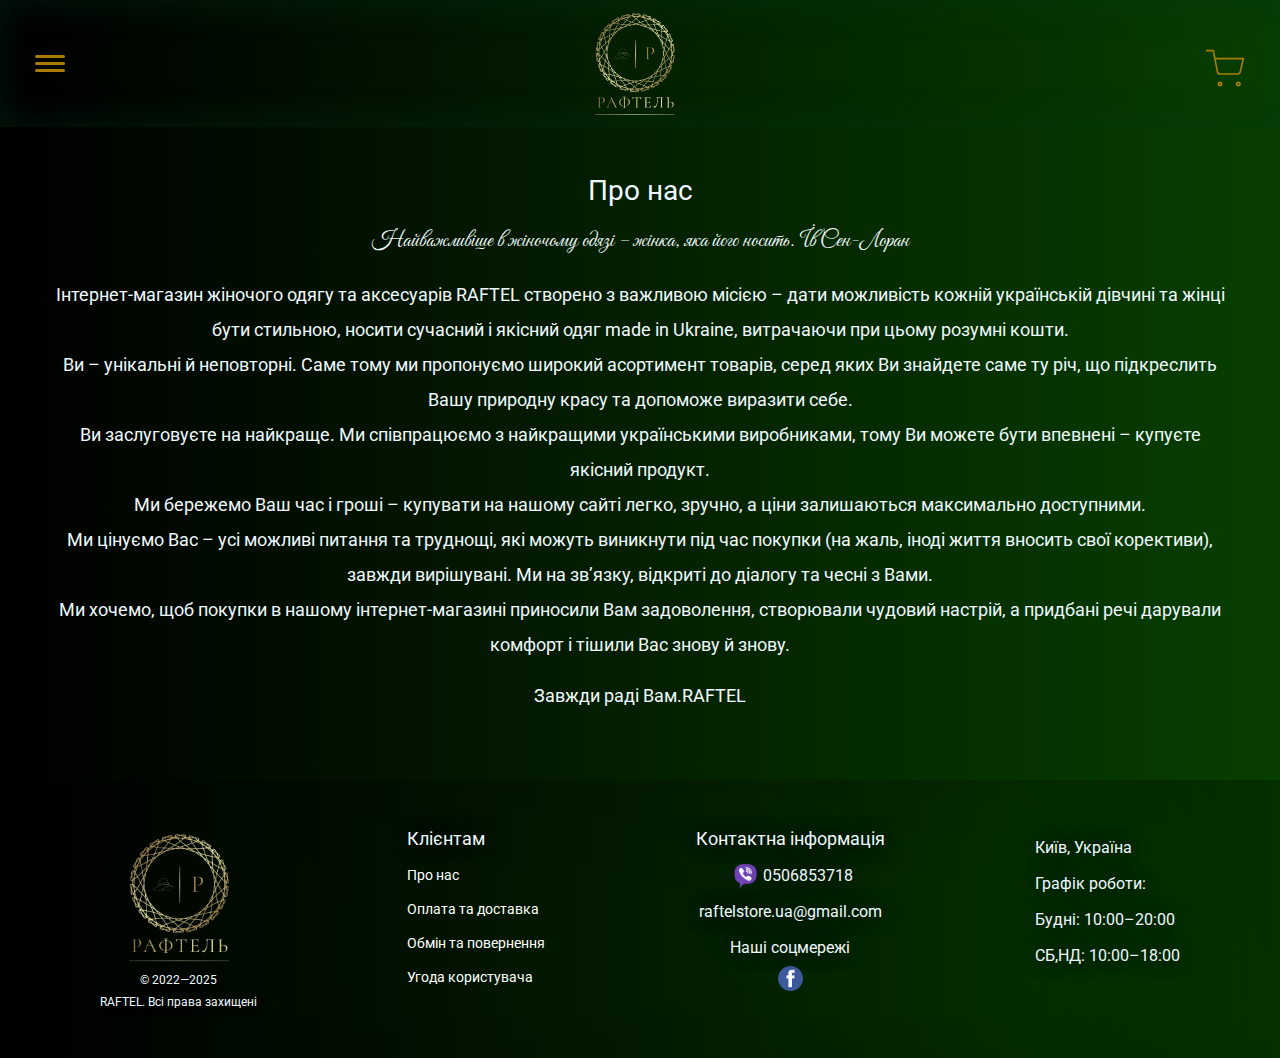
<file: About_us.html>
<!DOCTYPE html>
<html lang="en">

<head>
    <meta charset="UTF-8">
    <meta name="viewport" content="width=device-width, initial-scale=1.0">
    <link rel="stylesheet" href="./styles/header.css">
    <link rel="stylesheet" href="./styles/raftel_info.css">
    <link rel="stylesheet" href="./styles/nulstyle.css">
    <link rel="stylesheet" href="./styles/footer.css">
    <link rel="icon" href="./image/favikon.png" type="image/x-icon">
    <link rel="preconnect" href="https://fonts.googleapis.com">
    <link rel="preconnect" href="https://fonts.gstatic.com" crossorigin>
    <link
        href="https://fonts.googleapis.com/css2?family=Amatic+SC:wght@400;700&family=Bad+Script&family=Ballet:opsz@16..72&family=Great+Vibes&family=Pangolin&family=Pattaya&family=Tinos:ital,wght@0,400;0,700;1,400;1,700&display=swap"
        rel="stylesheet">
    <title>RAFTEL</title>
</head>

<body>
    <section class="box">
        <header>
            <div id="header_burgerMenu">
                <span class="header_burgerMenu_line"></span>
            </div>
            <a href="./index.html">
                <img class="logo" src="image/logo.png" alt="logo">
            </a>
            <div class="basket">
                <a href="./checkout.html">
                    <svg width="40" height="40" viewBox="0 0 24 24" fill="none" xmlns="http://www.w3.org/2000/svg"
                        stroke="#a97b07" stroke-width="1" stroke-linecap="round" stroke-linejoin="round">
                        <circle cx="9" cy="21" r="1" />
                        <circle cx="20" cy="21" r="1" />
                        <path d="M1 1h4l2.4 12.6a2 2 0 0 0 2 1.4h9.8a2 2 0 0 0 2-1.6l1.8-7.6H6" />
                    </svg>
                </a>
            </div>
            <section id="window_menu">
                <div id="window_menu_box">
                    <div class="window_menu_box_list">
                        <div id="window_menu_closed"></div>
                        <div id="category-menu">
                            <div id="category-loader" style="display: none; text-align: center; padding: 20px;">
                                <div class="spinner"></div>
                            </div>
                             
                            <div id="category-subMenu"></div>
                            <a href="./About_us.html">
                                <p class="window_menu_box_list_link">Про нас</p>
                            </a>
                            <a href="./pay_delivery.html">
                                <p class="window_menu_box_list_link">Оплата та доставка</p>
                            </a>
                            <a href="./return.html">
                                <p class="window_menu_box_list_link">Обмін та повернення</p>
                            </a>
                            <a href="./User_Agreement.html">
                                <p class="window_menu_box_list_link">Угода користовача</p>
                            </a>
                        </div>
                    </div>
                </div>
            </section>
        </header>
        <main class="main">
            <h1 class="main_title">Про нас</h1>
            <h2 class="main_title_nezovsim">Найважливіше в жіночому одязі – жінка, яка його носить. Ів Сен-Лоран</h2>
            <div class="blok_text">
                <p class="main_text">Інтернет-магазин жіночого одягу та аксесуарів RAFTEL створено з важливою місією –
                    дати можливість кожній українській дівчині та жінці бути стильною, носити сучасний і якісний одяг
                    made in Ukraine, витрачаючи при цьому розумні кошти.
                    <br>
                    Ви – унікальні й неповторні. Саме тому ми пропонуємо широкий асортимент товарів, серед яких Ви
                    знайдете саме ту річ, що підкреслить Вашу природну красу та допоможе виразити себе.
                    <br>
                    Ви заслуговуєте на найкраще. Ми співпрацюємо з найкращими українськими виробниками, тому Ви можете
                    бути впевнені – купуєте якісний продукт.
                    <br>
                    Ми бережемо Ваш час і гроші – купувати на нашому сайті легко, зручно, а ціни залишаються максимально
                    доступними.
                    <br>
                    Ми цінуємо Вас – усі можливі питання та труднощі, які можуть виникнути під час покупки (на жаль,
                    іноді життя вносить свої корективи), завжди вирішувані. Ми на зв’язку, відкриті до діалогу та чесні
                    з Вами.
                    <br>
                    Ми хочемо, щоб покупки в нашому інтернет-магазині приносили Вам задоволення, створювали чудовий
                    настрій, а придбані речі дарували комфорт і тішили Вас знову й знову.
                </p>
            </div>
            <h2 class="text_konez">Завжди раді Вам.RAFTEL</h2>
        </main>
        <footer>
            <div class="footer_logo">
                <img src="image/logo.png" alt="logo">
                <p class="footer_logo_text">© 2022—2025</p>
                <p class="footer_logo_text">RAFTEL. Всі права захищені</p>
            </div>
            <div class="footer_about">
                <h1>Клієнтам</h1>
                <a href="./About_us.html">Про нас</a>
                <a href="./pay_delivery.html">Оплата та доставка</a>
                <a href="./return.html">Обмін та повернення</a>
                <a href="./User_Agreement.html">Угода користувача</a>
            </div>
            <div class="footer_contacts">
                <h1>Контактна інформація</h1>
                <nav class="footer_contacts_viber">
                    <img src="image/viber.png" alt="">
                    <a href="viber://chat?number=+380506853718">
                        <p>0506853718</p>
                    </a>
                </nav>
                <a href="">
                    <p class="footer_contacts_gmail">raftelstore.ua@gmail.com</p>
                </a>
                <p>Наші соцмережі</p>
                <a href="">
                    <img class="footer_contacts_facebook" src="image/facebook.png" alt="">
                </a>
            </div>
            <div class="footer_maps">
                <p>Київ, Україна</p>
                <p>Графік роботи:</p>
                <p>Будні: 10:00–20:00</p>
                <p>СБ,НД: 10:00–18:00</p>
            </div>
        </footer>
    </section>
</body>
<script type="text/javascript" src="//code.jquery.com/jquery-1.11.0.min.js"></script>
<script src="./js/window menu.js"></script>
<script src="./js/getCategories.js"></script>

</html>
</file>
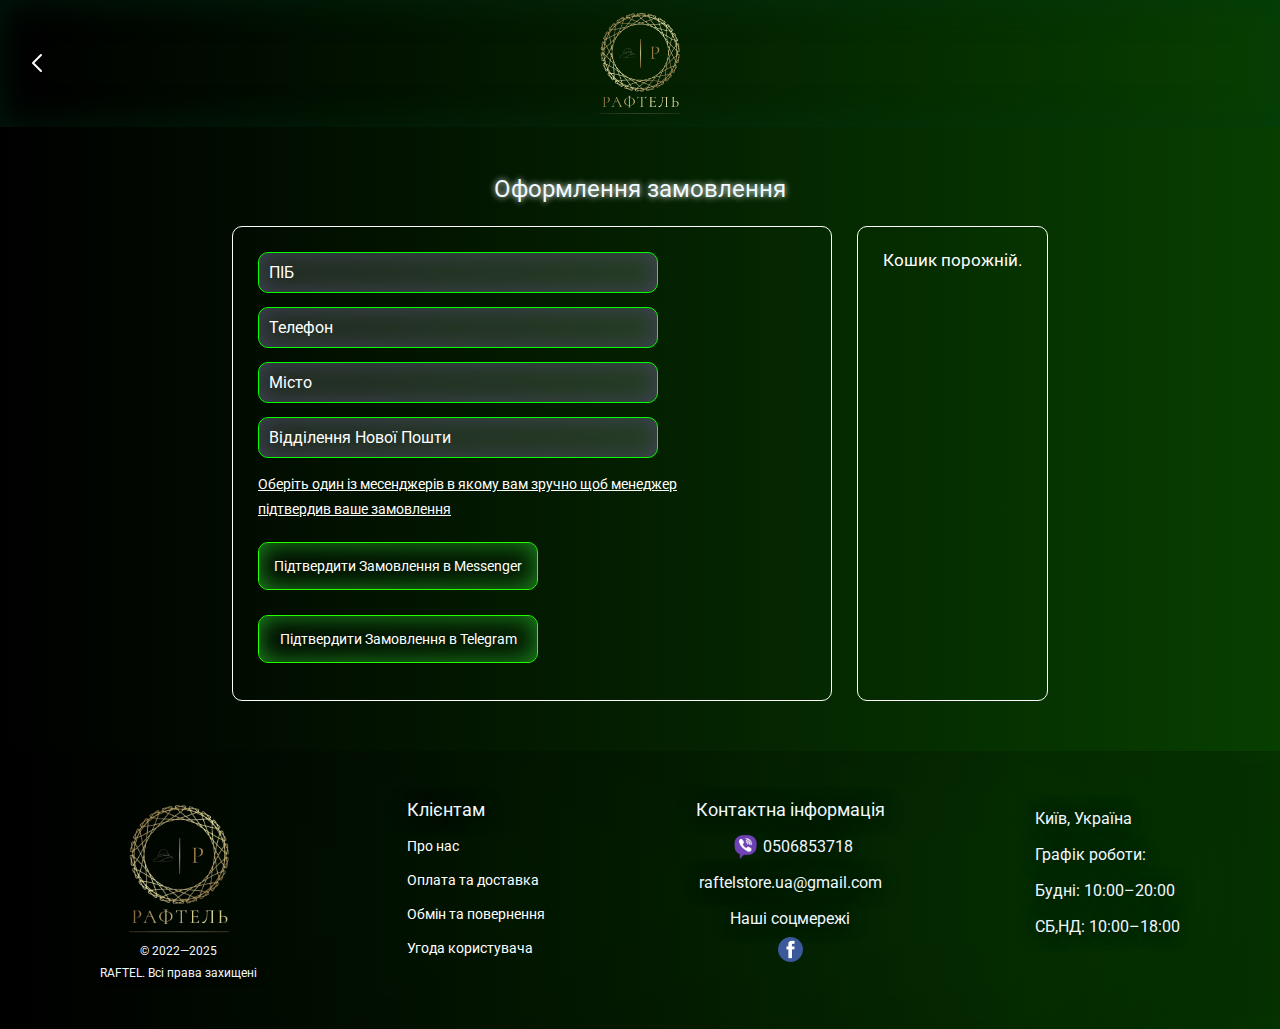
<file: checkout.html>
<!DOCTYPE html>
<html lang="en">
<head>
    <meta charset="UTF-8">
    <meta name="viewport" content="width=device-width, initial-scale=1.0">
    <link rel="stylesheet" href="./styles/nulstyle.css">
    <link rel="stylesheet" href="./styles/checkout.css">
    <link rel="stylesheet" href="./styles/footer.css">
    <link rel="icon" href="./image/favikon.png" type="image/x-icon">
    <title>RAFTEL</title>
</head>
<body>
    <section class="box">
        <header style="height: 127px;">
            <nav>
                <a href="./index.html">
                    <svg width="24" height="24" viewBox="0 0 24 24" fill="none"
                        xmlns="http://www.w3.org/2000/svg">
                        <path d="M16 4L8 12L16 20"
                        stroke="white"
                        stroke-width="2"
                        stroke-linecap="round"
                        stroke-linejoin="round"/>
                    </svg>
                </a>           
            </nav>
            
            <a href="./index.html">
                <p class="header_p"></p>
            </a>
            <div style="position: absolute; left: 50%; transform: translate(-50%, -50%); top: 63px;" class="logo">
                <a href="./index.html">
                    <img src="./image/logo.png" alt="">
                </a>
            </div>
        </header>
        <main class="main">
            <h1 class="main_title">Оформлення замовлення</h1>
            <section class="main_flex">
                <div class="main_flex_info">
                    <form>
                        <input type="text" id="fullname" name="fullname" placeholder="ПІБ" required><br><br>
                        <input type="number" id="phone" name="phone" placeholder="Телефон" pattern="^\+?[0-9\s\-]{7,15}$" required><br><br>
                        <input type="text" id="city" name="city" placeholder="Місто" required><br><br>
                        <input type="text" id="nova_pochta" name="nova_pochta" placeholder="Відділення Нової Пошти" required><br><br>
                    </form>
                    <p class="main_flex_info_text">Оберіть один із месенджерів в якому вам зручно щоб менеджер <br>підтвердив ваше замовлення</p>
                    
                    <button class="main_flex_info_button" id="send-to-messenger">Підтвердити Замовлення в Messenger</button>
                    <br>
                    <button class="main_flex_info_button" id="send-to-telegram">Підтвердити Замовлення в Telegram</button>
                </div>
                <div class="main_flex_delivery">
                    <div id="cart-items"></div>
                </div>
            </section>
        </main>
        <footer>
            <div class="footer_logo">
                <img src="image/logo.png" alt="logo">
                <p class="footer_logo_text">© 2022—2025</p>
                <p class="footer_logo_text">RAFTEL. Всі права захищені</p>
            </div>
            <div class="footer_about">
                <h1>Клієнтам</h1>
                <a href="./About_us.html">Про нас</a>
                <a href="./pay_delivery.html">Оплата та доставка</a>
                <a href="./return.html">Обмін та повернення</a>
                <a href="./User_Agreement.html">Угода користувача</a>
            </div>
            <div class="footer_contacts">
                <h1>Контактна інформація</h1>
                <nav class="footer_contacts_viber">
                    <img src="image/viber.png" alt="">
                    <a href="viber://chat?number=+380506853718"><p>0506853718</p></a>
                </nav>
                <a href=""><p class="footer_contacts_gmail">raftelstore.ua@gmail.com</p></a>
                <p>Наші соцмережі</p>
                <a href="">
                    <img class="footer_contacts_facebook" src="image/facebook.png" alt="">
                </a>
            </div>
            <div class="footer_maps">
                <p>Київ, Україна</p>
                <p>Графік роботи:</p>
                <p>Будні: 10:00–20:00</p>
                <p>СБ,НД: 10:00–18:00</p>
            </div>
        </footer>
    </section>
</body>
<script type="text/javascript" src="//code.jquery.com/jquery-1.11.0.min.js"></script>
<script src="./js/list_checkout.js"></script>
<script src="./js/basket.js"></script>
<script src="./js/checkout_telegram.js"></script>
<script src="./js/checkout_messenger.js"></script>
<script src="./js/getCategories.js"></script>
</html>
</file>
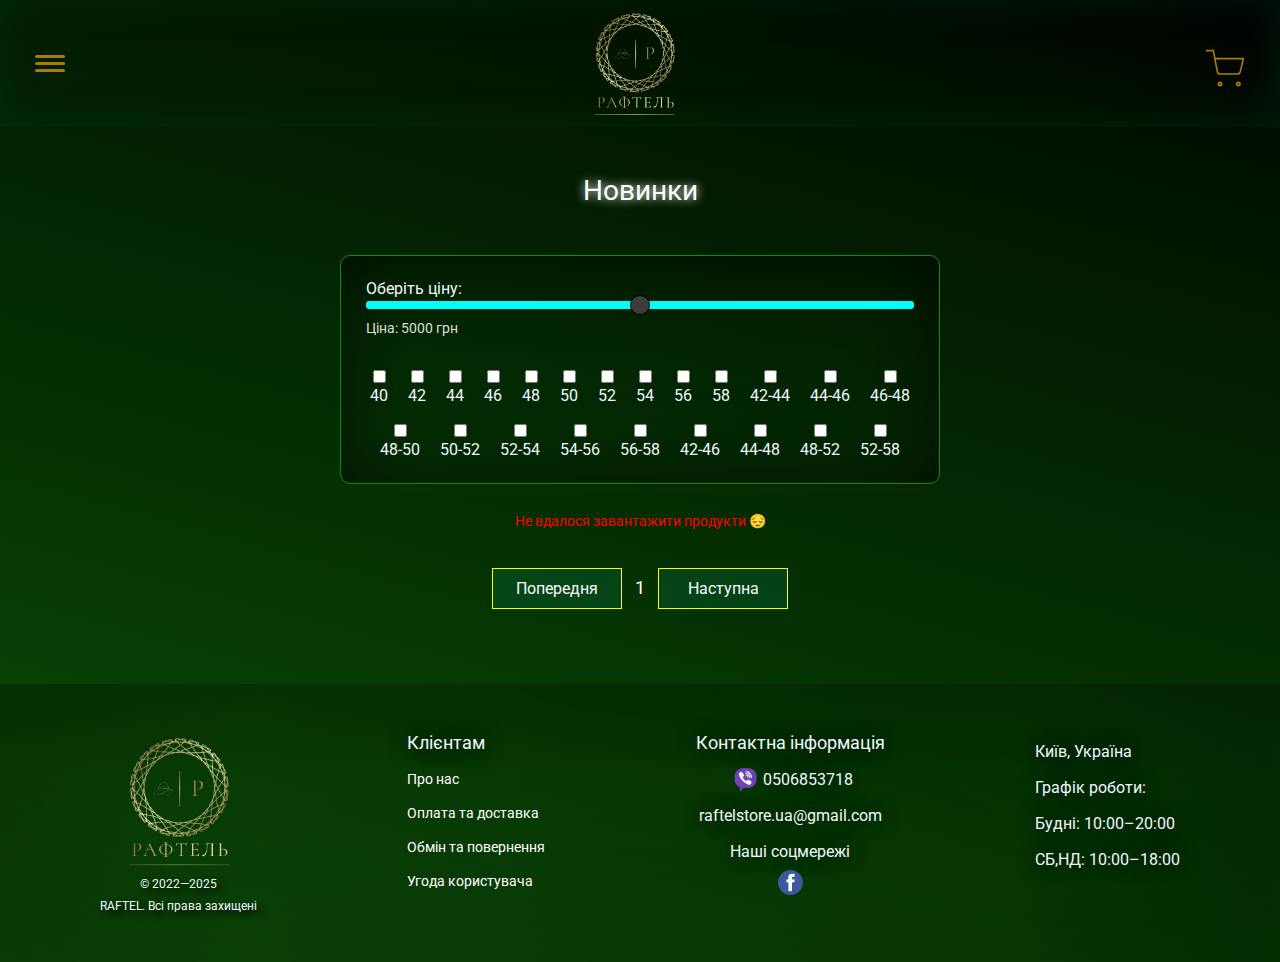
<file: list.html>
<!DOCTYPE html>
<html lang="en">

<head>
    <meta charset="UTF-8">
    <meta name="viewport" content="width=device-width, initial-scale=1.0">
    <link rel="stylesheet" href="./styles/nulstyle.css">
    <link rel="stylesheet" href="./styles/header.css">
    <link rel="stylesheet" href="./styles/list.css">
    <link rel="stylesheet" href="./styles/footer.css">
    <link rel="icon" href="./image/favikon.png" type="image/x-icon">
    <title>RAFTEL</title>
</head>

<body>
    <section class="box">
        <header>
            <div id="header_burgerMenu">
                <span class="header_burgerMenu_line"></span>
            </div>
            <a href="./index.html">
                <img class="logo" src="image/logo.png" alt="logo">
            </a>
            <div class="basket">
                <a href="./checkout.html">
                    <svg width="40" height="40" viewBox="0 0 24 24" fill="none" xmlns="http://www.w3.org/2000/svg"
                        stroke="#a97b07" stroke-width="1" stroke-linecap="round" stroke-linejoin="round">
                        <circle cx="9" cy="21" r="1" />
                        <circle cx="20" cy="21" r="1" />
                        <path d="M1 1h4l2.4 12.6a2 2 0 0 0 2 1.4h9.8a2 2 0 0 0 2-1.6l1.8-7.6H6" />
                    </svg>
                </a>
            </div>
            <section id="window_menu">
                <div id="window_menu_box">
                    <div class="window_menu_box_list">
                        <div id="window_menu_closed"></div>
                        <div id="category-menu">
                            <div id="category-loader" style="display: none; text-align: center; padding: 20px;">
                                <div class="spinner"></div>
                            </div>
                             
                            <div id="category-subMenu"></div>
                            <a href="./About_us.html">
                                <p class="window_menu_box_list_link">Про нас</p>
                            </a>
                            <a href="./pay_delivery.html">
                                <p class="window_menu_box_list_link">Оплата та доставка</p>
                            </a>
                            <a href="./return.html">
                                <p class="window_menu_box_list_link">Обмін та повернення</p>
                            </a>
                            <a href="./User_Agreement.html">
                                <p class="window_menu_box_list_link">Угода користовача</p>
                            </a>
                        </div>
                    </div>
                </div>
            </section>
        </header>
        <main>
            <h1 class="main_title">Новинки</h1>
            <div class="filter">
                <div class="filter_size_price">
                    
                    <div class="slider-container">
                        <label for="priceRange">Оберіть ціну:</label>
                        <input type="range" id="priceRange" min="0" max="10000" step="100" value="5000">
                        <div class="price">Ціна: <span id="priceValue">5000</span> грн</div>
                    </div>
                    <div class="filter_size_price_choos" style="padding-top: 15px; display: flex; justify-content: center; gap:20px; margin: 0 auto; flex-wrap: wrap;">
                      <style>
                        .checkbox-body{
                          display: flex;
                          flex-direction: column;
                          justify-content: center;
                          align-items: center;
                          gap: 5px;
                        }
                      </style>
                      <label class="checkbox-body">
                          <input type="checkbox" name="size" value="40"> 40
                      </label>
                      <label class="checkbox-body">
                          <input type="checkbox" name="size" value="42"> 42
                      </label>
                      <label class="checkbox-body">
                          <input type="checkbox" name="size" value="44"> 44
                      </label>
                      <label class="checkbox-body">
                          <input type="checkbox" name="size" value="46"> 46
                      </label>
                      <label class="checkbox-body">
                          <input type="checkbox" name="size" value="48"> 48
                      </label>
                      <label class="checkbox-body">
                          <input type="checkbox" name="size" value="50"> 50
                      </label>
                      <label class="checkbox-body">
                          <input type="checkbox" name="size" value="52"> 52
                      </label>
                      <label class="checkbox-body">
                          <input type="checkbox" name="size" value="52"> 54
                      </label>
                      <label class="checkbox-body">
                          <input type="checkbox" name="size" value="52"> 56
                      </label>
                      <label class="checkbox-body">
                          <input type="checkbox" name="size" value="52"> 58
                      </label>
                      <label class="checkbox-body">
                          <input type="checkbox" name="size" value="42-44"> 42-44
                      </label>
                      <label class="checkbox-body">
                          <input type="checkbox" name="size" value="44-46"> 44-46
                      </label>
                      <label class="checkbox-body">
                          <input type="checkbox" name="size" value="46-48"> 46-48
                      </label>
                      <label class="checkbox-body">
                          <input type="checkbox" name="size" value="48-50"> 48-50
                      </label>
                      <label class="checkbox-body">
                          <input type="checkbox" name="size" value="50-52"> 50-52
                      </label>
                      <label class="checkbox-body">
                          <input type="checkbox" name="size" value="52-54"> 52-54
                      </label>
                      <label class="checkbox-body">
                          <input type="checkbox" name="size" value="54-56"> 54-56
                      </label>
                      <label class="checkbox-body">
                          <input type="checkbox" name="size" value="56-58"> 56-58
                      </label>
                      <label class="checkbox-body">
                          <input type="checkbox" name="size" value="42-46"> 42-46
                      </label>
                      <label class="checkbox-body">
                          <input type="checkbox" name="size" value="44-48"> 44-48
                      </label>
                      <label class="checkbox-body">
                          <input type="checkbox" name="size" value="48-52"> 48-52
                      </label>
                      <label class="checkbox-body">
                          <input type="checkbox" name="size" value="52-58"> 52-58
                      </label>
                  </div>
                </div>

                <div id="category-loader2" style="text-align: center; padding: 20px;">
                    <div class="spinner"></div>
                  </div>
                  
                <section class="list" id="product-list">

                </section>
                <div class="pagination">
                    <button id="prevBtn">Попередня</button>
                    <span id="pageNumber">1</span>
                    <button id="nextBtn">Наступна</button>
                </div>
            </div>
        </main>
        <footer>
            <div class="footer_logo">
                <img src="image/logo.png" alt="logo">
                <p class="footer_logo_text">© 2022—2025</p>
                <p class="footer_logo_text">RAFTEL. Всі права захищені</p>
            </div>
            <div class="footer_about">
                <h1>Клієнтам</h1>
                <a href="./About_us.html">Про нас</a>
                <a href="./pay_delivery.html">Оплата та доставка</a>
                <a href="./return.html">Обмін та повернення</a>
                <a href="./User_Agreement.html">Угода користувача</a>
            </div>
            <div class="footer_contacts">
                <h1>Контактна інформація</h1>
                <nav class="footer_contacts_viber">
                    <img src="image/viber.png" alt="">
                    <a href="viber://chat?number=+380506853718">
                        <p>0506853718</p>
                    </a>
                </nav>
                <a href="">
                    <p class="footer_contacts_gmail">raftelstore.ua@gmail.com</p>
                </a>
                <p>Наші соцмережі</p>
                <a href="">
                    <img class="footer_contacts_facebook" src="image/facebook.png" alt="">
                </a>
            </div>
            <div class="footer_maps">
                <p>Київ, Україна</p>
                <p>Графік роботи:</p>
                <p>Будні: 10:00–20:00</p>
                <p>СБ,НД: 10:00–18:00</p>
            </div>
        </footer>
    </section>
</body>
<script type="text/javascript" src="//code.jquery.com/jquery-1.11.0.min.js"></script>
<script src="./js/choos_prise.js"></script>
<script src="./js/window menu.js"></script>
<script src="./js/getCategories.js"></script>
<script>
    let allProducts = [];
    let currentPage = 1;
    const itemsPerPage = 6;
  
    async function getProducts() {
      const loader = document.getElementById('category-loader2');
      const container = document.getElementById('product-list');
  
      loader.style.display = 'block';
      container.innerHTML = '';
  
      try {
        const res = await fetch('https://crm-raftel.vercel.app/api/products');
        const data = await res.json();
        const products = Array.isArray(data) ? data : data.products;
  
        const urlParams = new URLSearchParams(window.location.search);
        const categoryFromURL = urlParams.get('category');
  
        allProducts = products.filter(product => product.category === categoryFromURL);
  
        renderProducts();
      } catch (err) {
        console.error('Помилка при завантаженні продуктів:', err);
        container.innerHTML = '<p style="text-align:center; color:red; padding-top: 30px">Не вдалося завантажити продукти 😔</p>';
      } finally {
        loader.style.display = 'none';
      }
    }
  
    function renderProducts() {
      const container = document.getElementById('product-list');
      const selectedSizes = Array.from(document.querySelectorAll('input[name="size"]:checked')).map(cb => cb.value);
      const maxPrice = parseInt(document.getElementById('priceRange').value, 10);
      
      const filtered = allProducts.filter(product => {
        const matchesSize = selectedSizes.length === 0 || (product.size && selectedSizes.some(size => product.size.includes(size)));
        const matchesPrice = !isNaN(product.price) && product.price <= maxPrice;
        return matchesSize && matchesPrice;
      });
  
      const totalPages = Math.ceil(filtered.length / itemsPerPage);
      currentPage = Math.min(currentPage, totalPages || 1); // не виходити за межі
  
      const startIndex = (currentPage - 1) * itemsPerPage;
      const paginated = filtered.slice(startIndex, startIndex + itemsPerPage);
  
      container.innerHTML = paginated.length
        ? paginated.map(product => `
          <div class="list_box">
            <a href='product.html?productId=${product._id}'>
              <img src="${product.images?.[0] || ''}" alt="">
              <nav class="list_box_artikul">Артикул:${product.article || '---'}</nav>
              <p class="list_box_name">${product.name || 'Без назви'}</p>
              <h2 class="list_box_price">${product.price} грн</h2>
              <button class="list_box_button">Купити</button>
            </a>
          </div>
        `).join('')
        : '<p style="text-align:center;">Немає товарів за такими критеріями 😢</p>';
  
      // Оновити пагінацію
      document.getElementById('pageNumber').textContent = currentPage;
      document.getElementById('prevBtn').disabled = currentPage === 1;
      document.getElementById('nextBtn').disabled = currentPage === totalPages || totalPages === 0;
    }
  
    // Події
    document.addEventListener('DOMContentLoaded', () => {
      getProducts();
  
      document.querySelectorAll('input[name="size"]').forEach(cb => {
        cb.addEventListener('change', () => {
          currentPage = 1;
          renderProducts();
        });
      });
  
      const priceRange = document.getElementById('priceRange');
      const priceValue = document.getElementById('priceValue');
  
      priceRange.addEventListener('input', () => {
        priceValue.textContent = priceRange.value;
        currentPage = 1;
        renderProducts();
      });
  
      document.getElementById('prevBtn').addEventListener('click', () => {
        if (currentPage > 1) {
          currentPage--;
          renderProducts();
        }
      });
  
      document.getElementById('nextBtn').addEventListener('click', () => {
        currentPage++;
        renderProducts();
      });
    });
  </script>
   
</html>
</file>
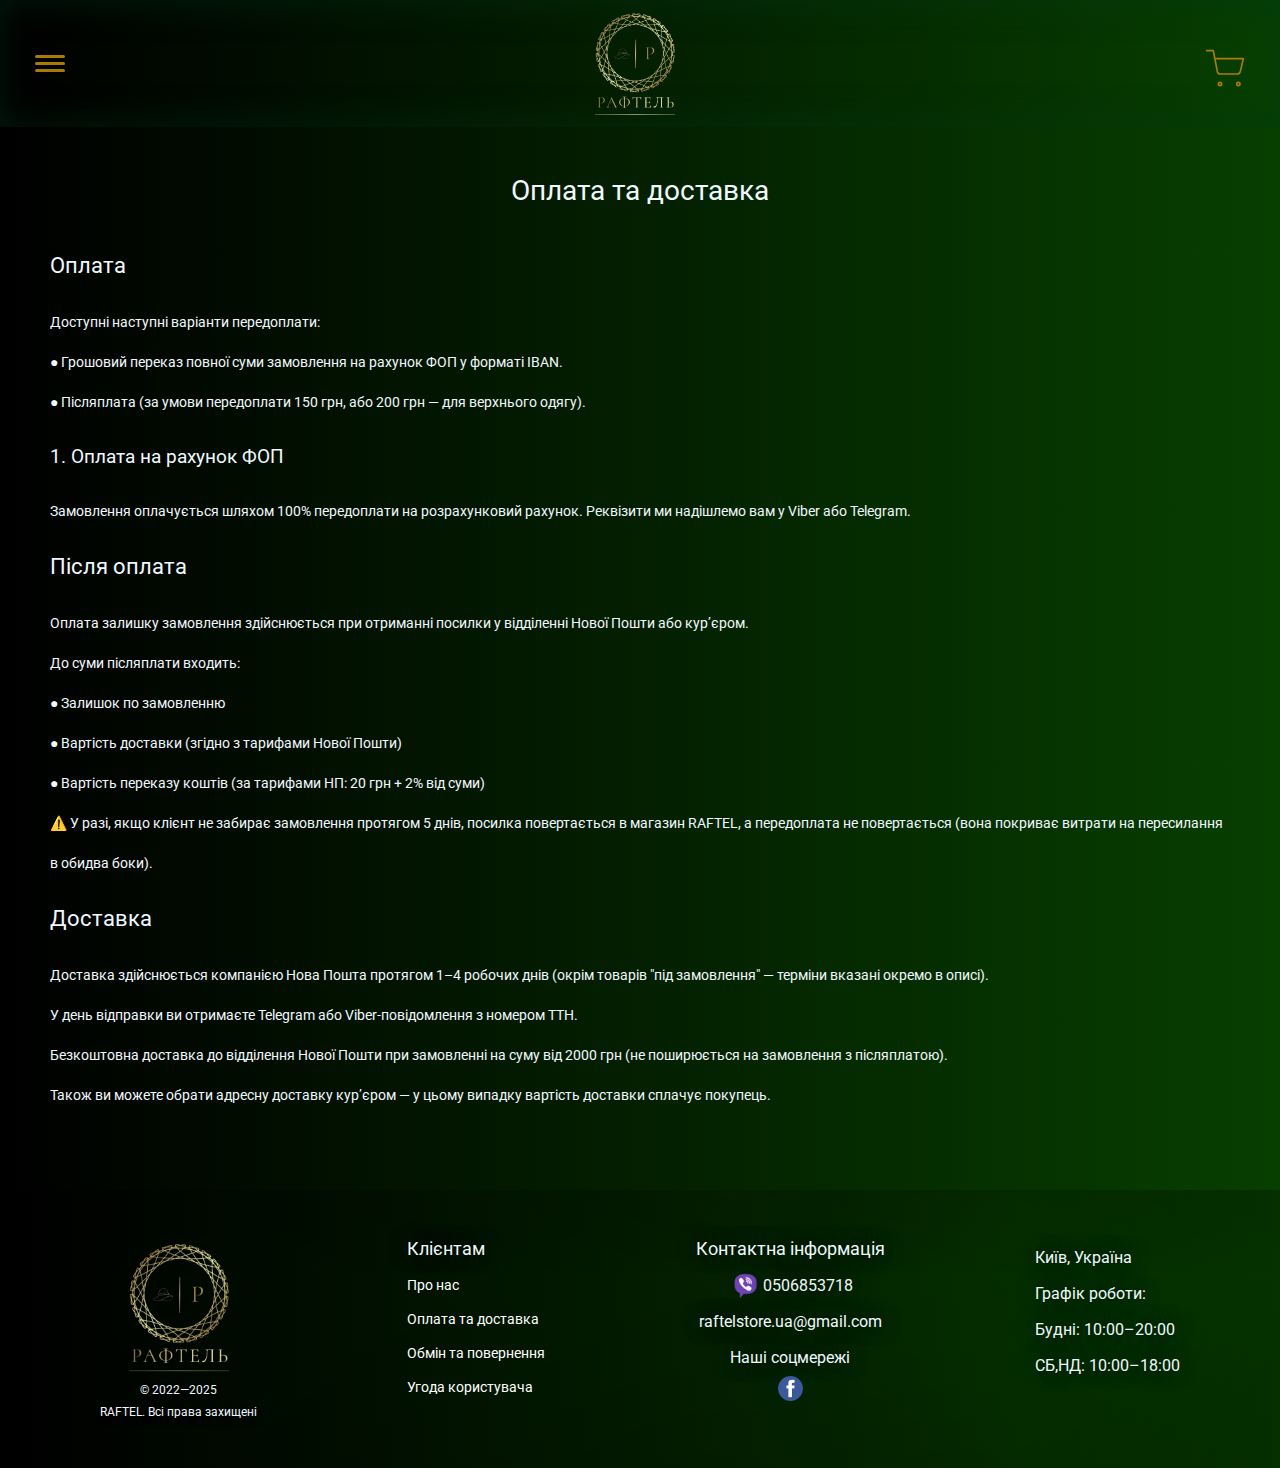
<file: pay_delivery.html>
<!DOCTYPE html>
<html lang="en">

<head>
    <meta charset="UTF-8">
    <meta name="viewport" content="width=device-width, initial-scale=1.0">
    <link rel="stylesheet" href="./styles/raftel_info.css">
    <link rel="stylesheet" href="./styles/nulstyle.css">
    <link rel="stylesheet" href="./styles/header.css">
    <link rel="stylesheet" href="./styles/footer.css">
    <link rel="icon" href="./image/favikon.png" type="image/x-icon">
    <title>RAFTEL</title>
</head>

<body>
    <section class="box">
        <header>
            <div id="header_burgerMenu">
                <span class="header_burgerMenu_line"></span>
            </div>
            <a href="./index.html">
                <img class="logo" src="image/logo.png" alt="logo">
            </a>
            <div class="basket">
                <a href="./checkout.html">
                    <svg width="40" height="40" viewBox="0 0 24 24" fill="none" xmlns="http://www.w3.org/2000/svg"
                        stroke="#a97b07" stroke-width="1" stroke-linecap="round" stroke-linejoin="round">
                        <circle cx="9" cy="21" r="1" />
                        <circle cx="20" cy="21" r="1" />
                        <path d="M1 1h4l2.4 12.6a2 2 0 0 0 2 1.4h9.8a2 2 0 0 0 2-1.6l1.8-7.6H6" />
                    </svg>
                </a>
            </div>
            <section id="window_menu">
                <div id="window_menu_box">
                    <div class="window_menu_box_list">
                        <div id="window_menu_closed"></div>
                        <div id="category-menu">
                            <div id="category-loader" style="display: none; text-align: center; padding: 20px;">
                                <div class="spinner"></div>
                            </div>
                             
                            <div id="category-subMenu"></div>
                            <a href="./About_us.html">
                                <p class="window_menu_box_list_link">Про нас</p>
                            </a>
                            <a href="./pay_delivery.html">
                                <p class="window_menu_box_list_link">Оплата та доставка</p>
                            </a>
                            <a href="./return.html">
                                <p class="window_menu_box_list_link">Обмін та повернення</p>
                            </a>
                            <a href="./User_Agreement.html">
                                <p class="window_menu_box_list_link">Угода користовача</p>
                            </a>
                        </div>
                    </div>
                </div>
            </section>
        </header>
        <main class="main">
            <h1 class="main_title">Оплата та доставка</h1>
            <div class="blok_pay">
                <h2 class="blok_pay_title">Оплата</h2>
                <p>Доступні наступні варіанти передоплати:</p>
                <p><strong>●</strong> Грошовий переказ повної суми замовлення на рахунок ФОП у форматі IBAN. <br>
                    <strong>●</strong> Післяплата (за умови передоплати 150 грн, або 200 грн — для верхнього одягу).
                </p>
                <h2 class="blok_pay_title_punkt">1. Оплата на рахунок ФОП</h2>
                <p>Замовлення оплачується шляхом 100% передоплати на розрахунковий рахунок. Реквізити ми надішлемо вам у
                    Viber або Telegram.</p>
            </div>
            <div class="blok_pay">
                <h2 class="blok_pay_title">Після оплата</h2>
                <p>Оплата залишку замовлення здійснюється при отриманні посилки у відділенні Нової Пошти або кур’єром.
                </p>
                <p>До суми післяплати входить:</p>
                <p><strong>●</strong> Залишок по замовленню</p>
                <p><strong>●</strong> Вартість доставки (згідно з тарифами Нової Пошти)</p>
                <p><strong>●</strong> Вартість переказу коштів (за тарифами НП: 20 грн + 2% від суми)</p>
                <p>⚠️ У разі, якщо клієнт не забирає замовлення протягом 5 днів, посилка повертається в магазин RAFTEL,
                    а передоплата не повертається (вона покриває витрати на пересилання в обидва боки).</p>
            </div>
            <div class="blok_pay">
                <h2 class="blok_pay_title">Доставка</h2>
                <p>
                    Доставка здійснюється компанією Нова Пошта протягом 1–4 робочих днів (окрім товарів "під замовлення"
                    — терміни вказані окремо в описі).
                    <br>
                    У день відправки ви отримаєте Telegram або Viber-повідомлення з номером ТТН.
                    <br>
                    Безкоштовна доставка до відділення Нової Пошти при замовленні на суму від 2000 грн
                    (не поширюється на замовлення з післяплатою).
                    <br>
                    Також ви можете обрати адресну доставку кур’єром — у цьому випадку вартість доставки сплачує
                    покупець.
                </p>
            </div>
        </main>
        <footer>
            <div class="footer_logo">
                <img src="image/logo.png" alt="logo">
                <p class="footer_logo_text">© 2022—2025</p>
                <p class="footer_logo_text">RAFTEL. Всі права захищені</p>
            </div>
            <div class="footer_about">
                <h1>Клієнтам</h1>
                <a href="./About_us.html">Про нас</a>
                <a href="./pay_delivery.html">Оплата та доставка</a>
                <a href="./return.html">Обмін та повернення</a>
                <a href="./User_Agreement.html">Угода користувача</a>
            </div>
            <div class="footer_contacts">
                <h1>Контактна інформація</h1>
                <nav class="footer_contacts_viber">
                    <img src="image/viber.png" alt="">
                    <a href="viber://chat?number=+380506853718">
                        <p>0506853718</p>
                    </a>
                </nav>
                <a href="">
                    <p class="footer_contacts_gmail">raftelstore.ua@gmail.com</p>
                </a>
                <p>Наші соцмережі</p>
                <a href="">
                    <img class="footer_contacts_facebook" src="image/facebook.png" alt="">
                </a>
            </div>
            <div class="footer_maps">
                <p>Київ, Україна</p>
                <p>Графік роботи:</p>
                <p>Будні: 10:00–20:00</p>
                <p>СБ,НД: 10:00–18:00</p>
            </div>
        </footer>
    </section>
</body>
<script type="text/javascript" src="//code.jquery.com/jquery-1.11.0.min.js"></script>
<script src="./js/window menu.js"></script>
<script src="./js/getCategories.js"></script>

</html>
</file>
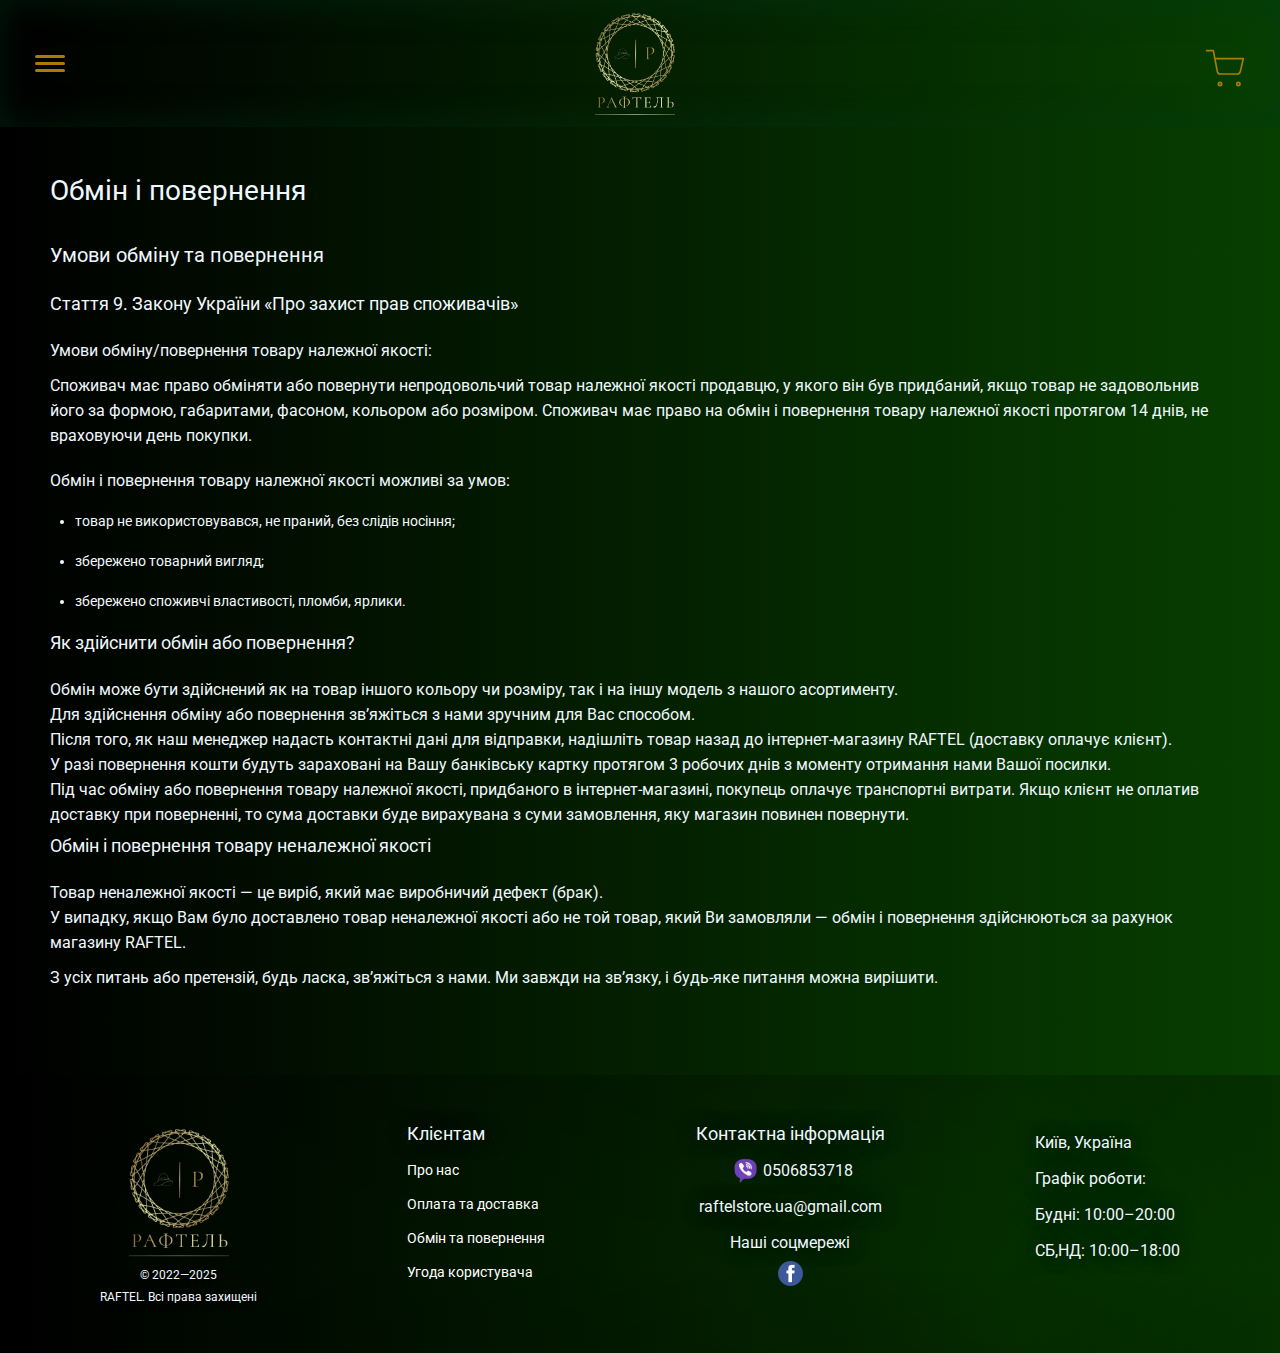
<file: return.html>
<!DOCTYPE html>
<html lang="en">

<head>
    <meta charset="UTF-8">
    <meta name="viewport" content="width=device-width, initial-scale=1.0">
    <link rel="stylesheet" href="./styles/nulstyle.css">
    <link rel="stylesheet" href="./styles/header.css">
    <link rel="stylesheet" href="./styles/raftel_info.css">
    <link rel="stylesheet" href="./styles/footer.css">
    <link rel="icon" href="./image/favikon.png" type="image/x-icon">
    <title>RAFTEL</title>
</head>

<body>
    <section class="box">
        <header>
            <div id="header_burgerMenu">
                <span class="header_burgerMenu_line"></span>
            </div>
            <a href="./index.html">
                <img class="logo" src="image/logo.png" alt="logo">
            </a>
            <div class="basket">
                <a href="./checkout.html">
                    <svg width="40" height="40" viewBox="0 0 24 24" fill="none" xmlns="http://www.w3.org/2000/svg"
                        stroke="#a97b07" stroke-width="1" stroke-linecap="round" stroke-linejoin="round">
                        <circle cx="9" cy="21" r="1" />
                        <circle cx="20" cy="21" r="1" />
                        <path d="M1 1h4l2.4 12.6a2 2 0 0 0 2 1.4h9.8a2 2 0 0 0 2-1.6l1.8-7.6H6" />
                    </svg>
                </a>
            </div>
            <section id="window_menu">
                <div id="window_menu_box">
                    <div class="window_menu_box_list">
                        <div id="window_menu_closed"></div>
                        <div id="category-menu">
                            <div id="category-loader" style="display: none; text-align: center; padding: 20px;">
                                <div class="spinner"></div>
                            </div>
                             
                            <div id="category-subMenu"></div>
                            <a href="./About_us.html">
                                <p class="window_menu_box_list_link">Про нас</p>
                            </a>
                            <a href="./pay_delivery.html">
                                <p class="window_menu_box_list_link">Оплата та доставка</p>
                            </a>
                            <a href="./return.html">
                                <p class="window_menu_box_list_link">Обмін та повернення</p>
                            </a>
                            <a href="./User_Agreement.html">
                                <p class="window_menu_box_list_link">Угода користовача</p>
                            </a>
                        </div>
                    </div>
                </div>
            </section>
        </header>
        <main class="main">
            <div class="main_block">
                <h1>Обмін і повернення</h1>
                <h2>Умови обміну та повернення</h2>
                <h3>Стаття 9. Закону України «Про захист прав споживачів»</h3>
                <p>Умови обміну/повернення товару належної якості:</p>
                <p>Споживач має право обміняти або повернути непродовольчий товар належної якості
                    продавцю, у якого він був придбаний, якщо товар не задовольнив його за формою,
                    габаритами, фасоном, кольором або розміром. Споживач має право на обмін і повернення
                    товару належної якості протягом 14 днів, не враховуючи день покупки.
                </p>
                <h4>Обмін і повернення товару належної якості можливі за умов:</h4>
                <ul>
                    <li>товар не використовувався, не праний, без слідів носіння;</li>
                    <li>збережено товарний вигляд;</li>
                    <li>збережено споживчі властивості, пломби, ярлики.</li>
                </ul>
                <h3>Як здійснити обмін або повернення?</h3>
                <p>Обмін може бути здійснений як на товар іншого кольору чи розміру, так і на іншу модель з нашого
                    асортименту. <br>
                    Для здійснення обміну або повернення зв’яжіться з нами зручним для Вас способом. <br>
                    Після того, як наш менеджер надасть контактні дані для відправки, надішліть товар назад до
                    інтернет-магазину RAFTEL (доставку оплачує клієнт). <br>
                    У разі повернення кошти будуть зараховані на Вашу банківську картку протягом 3 робочих днів з
                    моменту отримання нами Вашої посилки. <br>
                    Під час обміну або повернення товару належної якості, придбаного в інтернет-магазині, покупець
                    оплачує транспортні витрати. Якщо клієнт не оплатив доставку при поверненні, то сума доставки буде
                    вирахувана з суми замовлення, яку магазин повинен повернути.
                </p>
                <h3>Обмін і повернення товару неналежної якості</h3>
                <p>
                    Товар неналежної якості — це виріб, який має виробничий дефект (брак). <br>
                    У випадку, якщо Вам було доставлено товар неналежної якості або не той товар, який Ви замовляли —
                    обмін і повернення здійснюються за рахунок магазину RAFTEL.
                </p>
                <p>
                    З усіх питань або претензій, будь ласка, зв’яжіться з нами. Ми завжди на зв’язку, і будь-яке питання
                    можна вирішити.
                </p>
            </div>
        </main>
        <footer>
            <div class="footer_logo">
                <img src="image/logo.png" alt="logo">
                <p class="footer_logo_text">© 2022—2025</p>
                <p class="footer_logo_text">RAFTEL. Всі права захищені</p>
            </div>
            <div class="footer_about">
                <h1>Клієнтам</h1>
                <a href="./About_us.html">Про нас</a>
                <a href="./pay_delivery.html">Оплата та доставка</a>
                <a href="./return.html">Обмін та повернення</a>
                <a href="./User_Agreement.html">Угода користувача</a>
            </div>
            <div class="footer_contacts">
                <h1>Контактна інформація</h1>
                <nav class="footer_contacts_viber">
                    <img src="image/viber.png" alt="">
                    <a href="viber://chat?number=+380506853718">
                        <p>0506853718</p>
                    </a>
                </nav>
                <a href="">
                    <p class="footer_contacts_gmail">raftelstore.ua@gmail.com</p>
                </a>
                <p>Наші соцмережі</p>
                <a href="">
                    <img class="footer_contacts_facebook" src="image/facebook.png" alt="">
                </a>
            </div>
            <div class="footer_maps">
                <p>Київ, Україна</p>
                <p>Графік роботи:</p>
                <p>Будні: 10:00–20:00</p>
                <p>СБ,НД: 10:00–18:00</p>
            </div>
        </footer>
    </section>
</body>
<script type="text/javascript" src="//code.jquery.com/jquery-1.11.0.min.js"></script>
<script src="./js/window menu.js"></script>
<script src="./js/getCategories.js"></script>

</html>
</file>
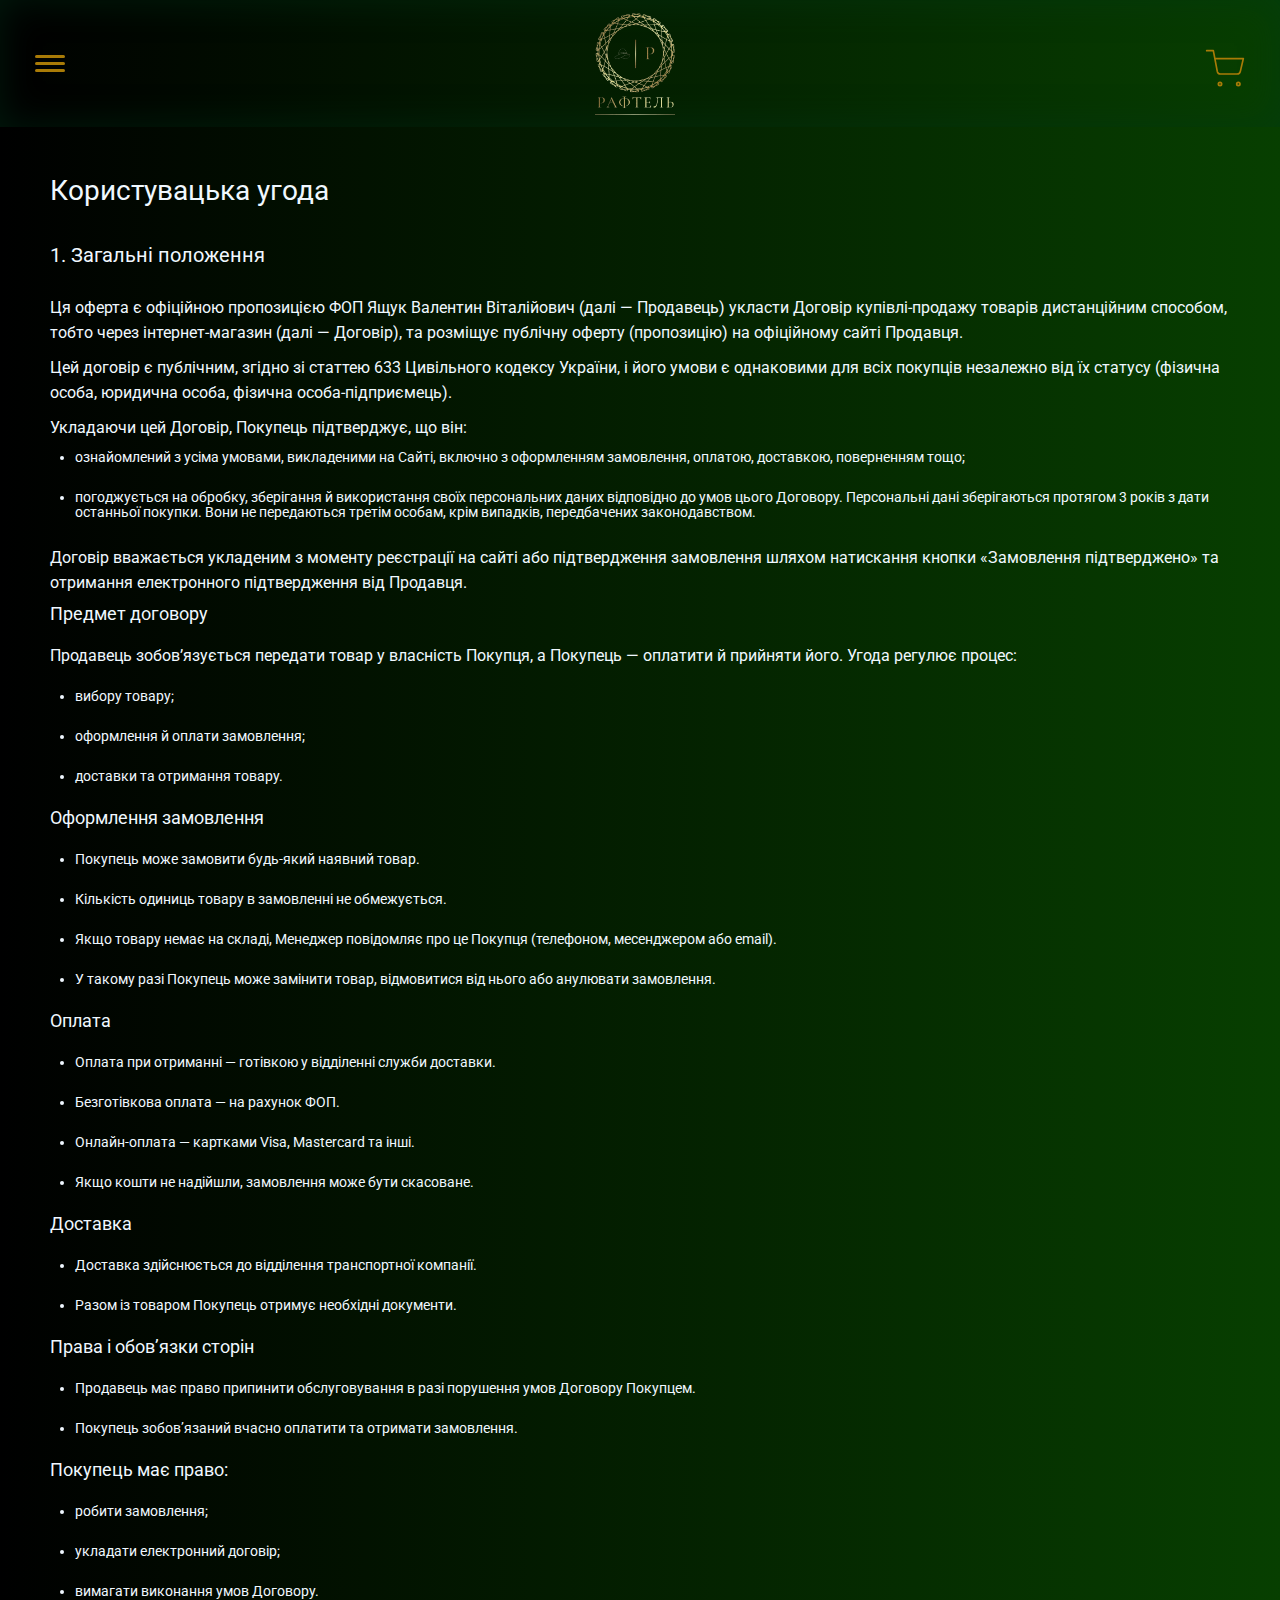
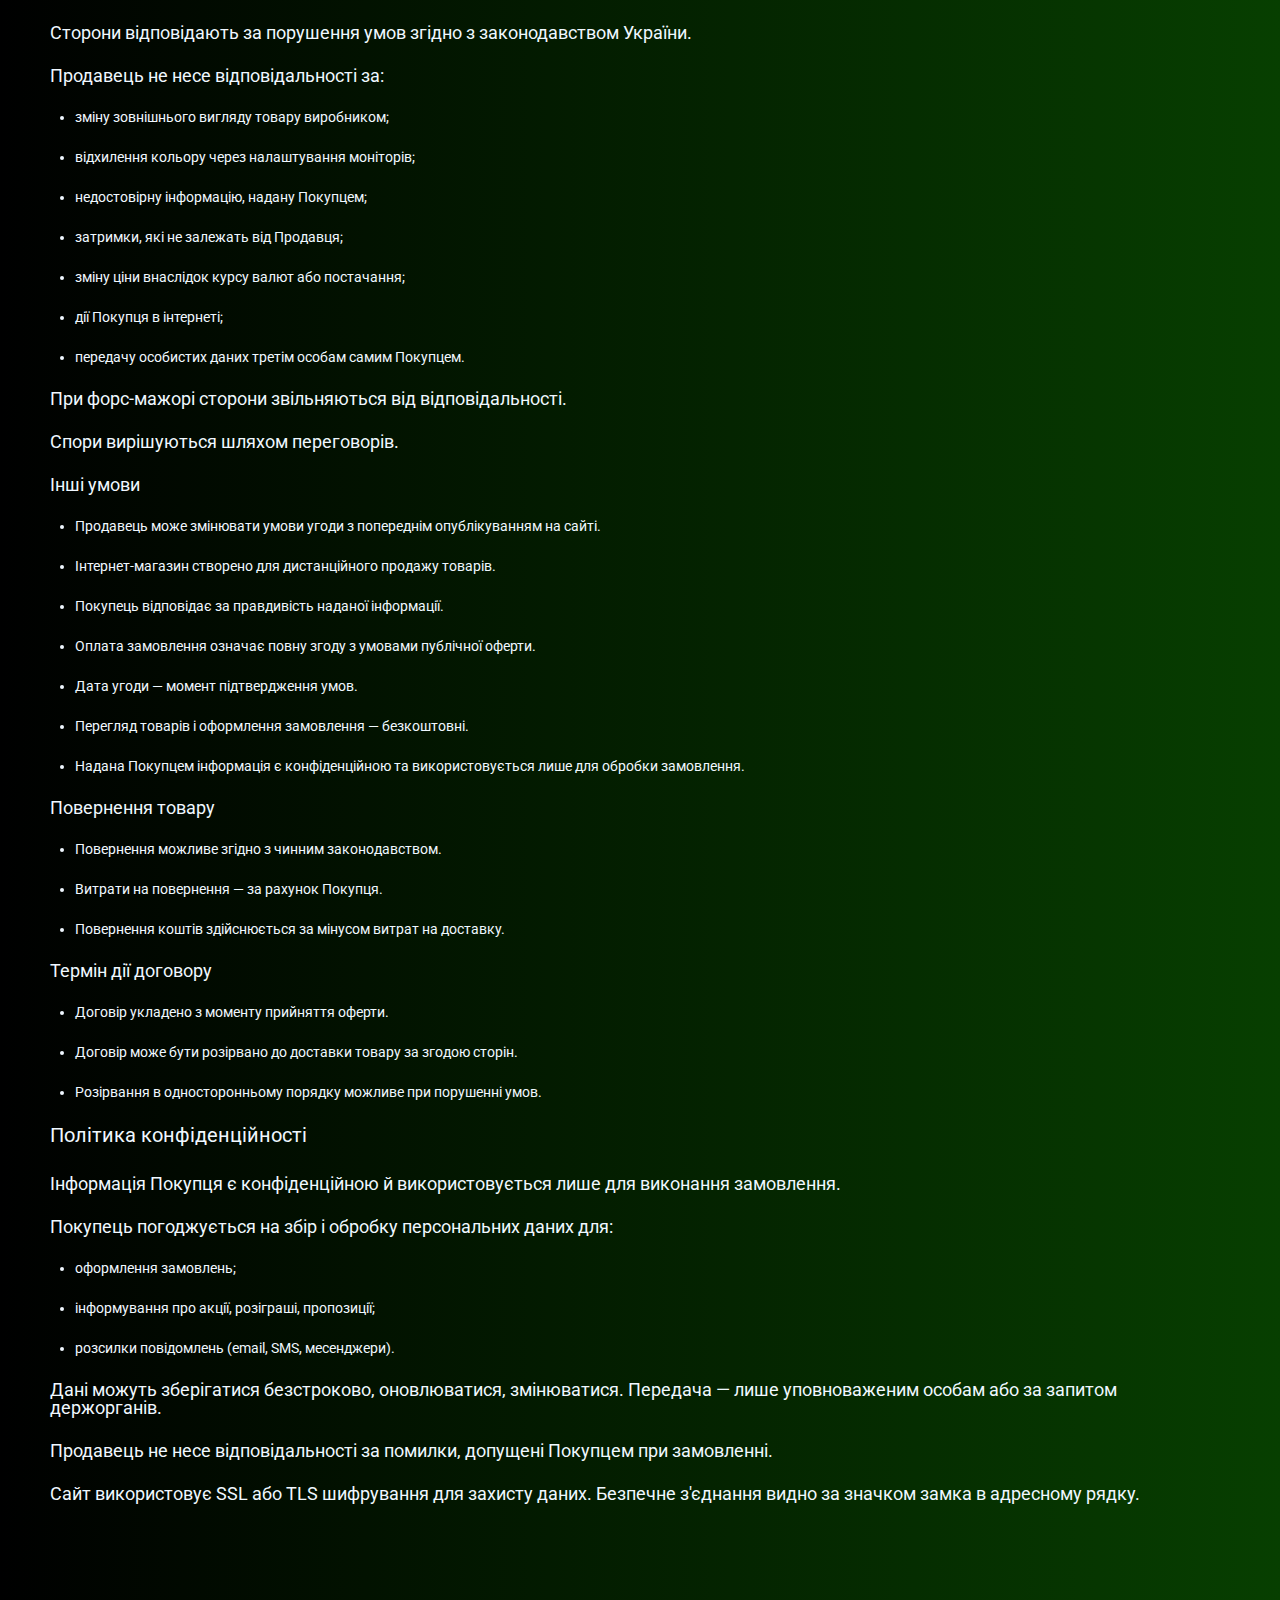
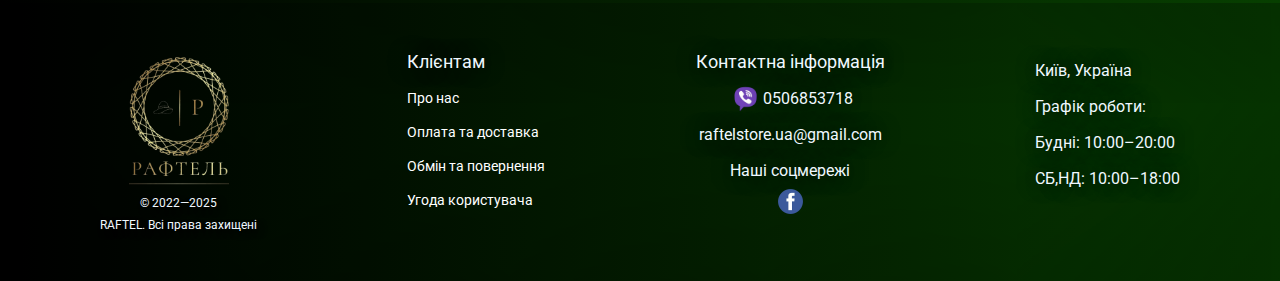
<file: User_Agreement.html>
<!DOCTYPE html>
<html lang="en">

<head>
    <meta charset="UTF-8">
    <meta name="viewport" content="width=device-width, initial-scale=1.0">
    <link rel="stylesheet" href="./styles/header.css">
    <link rel="stylesheet" href="./styles/raftel_info.css">
    <link rel="stylesheet" href="./styles/nulstyle.css">
    <link rel="stylesheet" href="./styles/footer.css">
    <link rel="icon" href="./image/favikon.png" type="image/x-icon">
    <title>RAFTEL</title>
</head>

<body>
    <section class="box">
        <header>
            <div id="header_burgerMenu">
                <span class="header_burgerMenu_line"></span>
            </div>
            <a href="./index.html">
                <img class="logo" src="image/logo.png" alt="logo">
            </a>
            <div class="basket">
                <a href="./checkout.html">
                    <svg width="40" height="40" viewBox="0 0 24 24" fill="none" xmlns="http://www.w3.org/2000/svg"
                        stroke="#a97b07" stroke-width="1" stroke-linecap="round" stroke-linejoin="round">
                        <circle cx="9" cy="21" r="1" />
                        <circle cx="20" cy="21" r="1" />
                        <path d="M1 1h4l2.4 12.6a2 2 0 0 0 2 1.4h9.8a2 2 0 0 0 2-1.6l1.8-7.6H6" />
                    </svg>
                </a>
            </div>
            <section id="window_menu">
                <div id="window_menu_box">
                    <div class="window_menu_box_list">
                        <div id="window_menu_closed"></div>
                        <div id="category-menu">
                            <div id="category-loader" style="display: none; text-align: center; padding: 20px;">
                                <div class="spinner"></div>
                            </div>
                             
                            <div id="category-subMenu"></div>
                            <a href="./About_us.html">
                                <p class="window_menu_box_list_link">Про нас</p>
                            </a>
                            <a href="./pay_delivery.html">
                                <p class="window_menu_box_list_link">Оплата та доставка</p>
                            </a>
                            <a href="./return.html">
                                <p class="window_menu_box_list_link">Обмін та повернення</p>
                            </a>
                            <a href="./User_Agreement.html">
                                <p class="window_menu_box_list_link">Угода користовача</p>
                            </a>
                        </div>
                    </div>
                </div>
            </section>
        </header>
        <main class="main">
            <div class="main_block">
                <h1>Користувацька угода</h1>
                <h2>1. Загальні положення</h2>
                <p>
                    Ця оферта є офіційною пропозицією ФОП Ящук Валентин Віталійович (далі — Продавець) укласти Договір
                    купівлі-продажу товарів дистанційним способом, тобто через інтернет-магазин (далі — Договір), та
                    розміщує публічну оферту (пропозицію) на офіційному сайті Продавця.
                </p>
                <p>
                    Цей договір є публічним, згідно зі статтею 633 Цивільного кодексу України, і його умови є однаковими
                    для всіх покупців незалежно від їх статусу (фізична особа, юридична особа, фізична
                    особа-підприємець).
                </p>
                <p>Укладаючи цей Договір, Покупець підтверджує, що він:</p>
                <ul>
                    <li>ознайомлений з усіма умовами, викладеними на Сайті, включно з оформленням замовлення, оплатою,
                        доставкою, поверненням тощо;</li>
                    <li>погоджується на обробку, зберігання й використання своїх персональних даних відповідно до умов
                        цього Договору. Персональні дані зберігаються протягом 3 років з дати останньої покупки. Вони не
                        передаються третім особам, крім випадків, передбачених законодавством.</li>
                </ul>
                <p>Договір вважається укладеним з моменту реєстрації на сайті або підтвердження замовлення шляхом
                    натискання кнопки «Замовлення підтверджено» та отримання електронного підтвердження від Продавця.
                </p>
                <h3>Предмет договору</h3>
                <h4> Продавець зобов’язується передати товар у власність Покупця, а Покупець — оплатити й прийняти його.
                    Угода регулює процес:</h4>
                <ul>
                    <li>вибору товару;</li>
                    <li>оформлення й оплати замовлення;</li>
                    <li>доставки та отримання товару.</li>
                </ul>
                <h3>Оформлення замовлення</h3>
                <ul>
                    <li>Покупець може замовити будь-який наявний товар.</li>
                    <li>Кількість одиниць товару в замовленні не обмежується.</li>
                    <li>Якщо товару немає на складі, Менеджер повідомляє про це Покупця (телефоном, месенджером або
                        email).</li>
                    <li>У такому разі Покупець може замінити товар, відмовитися від нього або анулювати замовлення.</li>
                </ul>
                <h3>Оплата</h3>
                <ul>
                    <li>Оплата при отриманні — готівкою у відділенні служби доставки.</li>
                    <li>Безготівкова оплата — на рахунок ФОП.</li>
                    <li>Онлайн-оплата — картками Visa, Mastercard та інші.</li>
                    <li>Якщо кошти не надійшли, замовлення може бути скасоване.</li>
                </ul>
                <h3>Доставка</h3>
                <ul>
                    <li>Доставка здійснюється до відділення транспортної компанії.</li>
                    <li>Разом із товаром Покупець отримує необхідні документи.</li>
                </ul>
                <h3>Права і обов’язки сторін</h3>
                <ul>
                    <li>Продавець має право припинити обслуговування в разі порушення умов Договору Покупцем.</li>
                    <li>Покупець зобов’язаний вчасно оплатити та отримати замовлення.</li>
                </ul>
                <h3>Покупець має право:</h3>
                <ul>
                    <li>робити замовлення;</li>
                    <li>укладати електронний договір;</li>
                    <li>вимагати виконання умов Договору.</li>
                </ul>
                <h3>Сторони відповідають за порушення умов згідно з законодавством України.</h3>
                <h3>Продавець не несе відповідальності за:</h3>
                <ul>
                    <li>зміну зовнішнього вигляду товару виробником;</li>
                    <li>відхилення кольору через налаштування моніторів;</li>
                    <li>недостовірну інформацію, надану Покупцем;</li>
                    <li>затримки, які не залежать від Продавця;</li>
                    <li>зміну ціни внаслідок курсу валют або постачання;</li>
                    <li>дії Покупця в інтернеті;</li>
                    <li>передачу особистих даних третім особам самим Покупцем.</li>
                </ul>
                <h3>При форс-мажорі сторони звільняються від відповідальності.</h3>
                <h3>Спори вирішуються шляхом переговорів.</h3>
                <h3>Інші умови</h3>
                <ul>
                    <li>Продавець може змінювати умови угоди з попереднім опублікуванням на сайті.</li>
                    <li>Інтернет-магазин створено для дистанційного продажу товарів.</li>
                    <li>Покупець відповідає за правдивість наданої інформації.</li>
                    <li>Оплата замовлення означає повну згоду з умовами публічної оферти.</li>
                    <li>Дата угоди — момент підтвердження умов.</li>
                    <li>Перегляд товарів і оформлення замовлення — безкоштовні.</li>
                    <li>Надана Покупцем інформація є конфіденційною та використовується лише для обробки замовлення.
                    </li>
                </ul>
                <h3>Повернення товару</h3>
                <ul>
                    <li>Повернення можливе згідно з чинним законодавством.</li>
                    <li>Витрати на повернення — за рахунок Покупця.</li>
                    <li>Повернення коштів здійснюється за мінусом витрат на доставку.</li>
                </ul>
                <h3>Термін дії договору</h3>
                <ul>
                    <li>Договір укладено з моменту прийняття оферти.</li>
                    <li>Договір може бути розірвано до доставки товару за згодою сторін.</li>
                    <li>Розірвання в односторонньому порядку можливе при порушенні умов.</li>
                </ul>
                <h2>Політика конфіденційності</h2>
                <h3>Інформація Покупця є конфіденційною й використовується лише для виконання замовлення.</h3>
                <h3>Покупець погоджується на збір і обробку персональних даних для:</h3>
                <ul>
                    <li>оформлення замовлень;</li>
                    <li>інформування про акції, розіграші, пропозиції;</li>
                    <li>розсилки повідомлень (email, SMS, месенджери).</li>
                </ul>
                <h3>Дані можуть зберігатися безстроково, оновлюватися, змінюватися. Передача — лише уповноваженим особам
                    або за запитом держорганів.</h3>
                <h3>Продавець не несе відповідальності за помилки, допущені Покупцем при замовленні.</h3>
                <h3>Сайт використовує SSL або TLS шифрування для захисту даних. Безпечне з'єднання видно за значком
                    замка в адресному рядку.</h3>
            </div>
        </main>
        <footer>
            <div class="footer_logo">
                <img src="image/logo.png" alt="logo">
                <p class="footer_logo_text">© 2022—2025</p>
                <p class="footer_logo_text">RAFTEL. Всі права захищені</p>
            </div>
            <div class="footer_about">
                <h1>Клієнтам</h1>
                <a href="./About_us.html">Про нас</a>
                <a href="./pay_delivery.html">Оплата та доставка</a>
                <a href="./return.html">Обмін та повернення</a>
                <a href="./User_Agreement.html">Угода користувача</a>
            </div>
            <div class="footer_contacts">
                <h1>Контактна інформація</h1>
                <nav class="footer_contacts_viber">
                    <img src="image/viber.png" alt="">
                    <a href="viber://chat?number=+380506853718">
                        <p>0506853718</p>
                    </a>
                </nav>
                <a href="">
                    <p class="footer_contacts_gmail">raftelstore.ua@gmail.com</p>
                </a>
                <p>Наші соцмережі</p>
                <a href="">
                    <img class="footer_contacts_facebook" src="image/facebook.png" alt="">
                </a>
            </div>
            <div class="footer_maps">
                <p>Київ, Україна</p>
                <p>Графік роботи:</p>
                <p>Будні: 10:00–20:00</p>
                <p>СБ,НД: 10:00–18:00</p>
            </div>
        </footer>
    </section>
</body>
<script type="text/javascript" src="//code.jquery.com/jquery-1.11.0.min.js"></script>
<script src="./js/window menu.js"></script>
<script src="./js/getCategories.js"></script>

</html>
</file>
<file: styles/header.css>
header{
    align-items: center;
    justify-content: space-between;
    max-width: 1920px;
    padding: 10px;
    display: flex;
    -webkit-box-shadow: inset 0px 0px 38px 0px rgba(0, 255, 255, 0.44);
    -moz-box-shadow: inset 0px 0px 38px 0px rgba(0, 255, 255, 0.44);
    box-shadow: inset 0px 0px 38px 0px rgb(3 57 27 / 44%);
}
.logo{
    max-width: 80px;
}
.basket{
    padding: 37px 25px 25px 25px;
}
#header_burgerMenu{
    cursor: pointer;
    padding: 25px;
}
.header_burgerMenu_line{
    display: block;
    border-radius: 10px;
    width: 30px;
    height: 3px;
    bottom: 0;
    transition: transform 1s;
    background-color: #a97b07;
    cursor: pointer;
}
.header_burgerMenu_line::after{
    top: 69px;
    cursor: pointer;
}
.header_burgerMenu_line::before{
    top: 55px;
    cursor: pointer;
}
.header_burgerMenu_line::before, .header_burgerMenu_line::after{
    content: "";
    border-radius: 10px;
    position: absolute;
    display: block;
    width: 30px;
    height: 3px;
    transition: transform 1s;
    background-color: #a97b07;
}
.basket svg{
    cursor: pointer;
}
/*------------------------------------window menu--------------------------*/
#window_menu{
    position: fixed;
    top: 0;
    left: 0;
    visibility: hidden;
    opacity: 0;
    height: 100dvh;
    width: 100%;
    z-index: 15;
    overflow-y: auto;
    transition: opacity 0.5s ease, visibility 0s 0.5s;
}
#window_menu.active{
    visibility: visible;
    opacity: 1;
    transition: opacity 0.5s ease, visibility 0s 0s;
}
#window_menu_box{
    position: absolute;
    top: 0;
    left: 0;
    width: 80%;
    max-width: 500px;
    background-color: rgba(0, 0, 0, 0.607);
    background-image: linear-gradient(106deg, rgb(0 0 0) 0%, rgb(55 138 0 / 37%) 100%);
    padding: 50px;
    box-sizing: border-box;
    overflow-y: auto;
    display: flex;
    justify-content: center;
    align-items: center;
    opacity: 1;
    -webkit-box-shadow: 0px 0px 100px 0px rgba(0, 0, 0, 1);
    -moz-box-shadow: 0px 0px 100px 0px rgba(0, 0, 0, 1);
    box-shadow: 0px 0px 100px 0px rgba(0, 0, 0, 1);
        /* Додати прокручування */
    overflow-y: auto; 
    height: 100dvh; 
}
body.no-scroll {
    overflow: hidden; /* Заборона прокручування */
}
#window_menu_closed{
    padding-top: 225px;
    cursor: pointer;
    display: block;
    margin-bottom: 30px;
}
#window_menu_closed::before{
    content: "";
    position: absolute;
    transform: rotate(-45deg);
    display: block;
    width: 40px;
    height: 3px;
    background-color: rgb(23, 129, 12);
    border: solid 1px #fffc00;
}
#window_menu_closed::after{
    content: "";
    position: absolute;
    display: block;
    width: 40px;
    height: 3px;
    background-color: rgb(23, 129, 12);
    transform: rotate(45deg);
    border: solid 1px #fffc00;
}
.window_menu_box_list_link{
    color: #ffffff;
    padding-top: 35px;
    font-size: 17px;
    text-shadow: 0px 0px 7px rgb(0 0 0);
    font-weight: 400;
}
.window_menu_box_list a{
    text-decoration: none;
}
.window_menu_box_list a:hover{
    text-decoration: revert-layer;
}
@media(max-width:600px){
    #window_menu_box{
        width: 100%;
        max-width: 600px;
    }
}
</file>
<file: styles/raftel_info.css>
.box{
    max-width: 1920px;
    min-height: 100vh;
    background-color: rgba(0, 0, 0, 1);
    background-image: linear-gradient(90deg, rgba(0, 0, 0, 1) 0%, rgba(7, 63, 0, 1) 100%);
}
.main{
    padding: 50px 50px 25px 50px;
    text-align: center;
}
@media(max-width:450px){
    .main{
        padding: 50px 15px 25px 15px;
    }
}
.main_title{
    color: aliceblue;
    padding-bottom: 25px;
    font-size: 28px;
}
.main_title_nezovsim{
    color: aliceblue;
    font-size: 22px;
    font-family: "Great Vibes", cursive;
    font-weight: 400;
    font-style: normal;
    padding-bottom: 25px;
}
.main_text{
    color: aliceblue;
    font-size: 18px;
    line-height: 35px;
}
.blok_text{ 
    text-align: -webkit-center;
}
.text_konez{
    padding-top: 25px;
    color: aliceblue;
    font-size: 18px;
}
.blok_pay{
    text-align: left;
}
.blok_pay_title{
    padding: 25px 0px;
    font-size: 22px;
    color: aliceblue;
}
.blok_pay_title_punkt{
    padding: 25px 0px;
    font-size: 19px;
    color: aliceblue;
}
.blok_pay p{
    color: aliceblue;
    line-height: 40px;
}
.main_block{
    text-align: left;
}
.main_block h1, h2, h3, h4, p, li{
    color: aliceblue;
}
.main_block h1{
    font-size: 28px;
    margin-bottom: 40px;
}
.main_block h2{
    font-size: 20px;
    margin-bottom: 30px;
}
.main_block h3{
    font-size: 18px;
    margin-bottom: 25px;
}
.main_block h4{
    font-size: 16px;
    margin: 25px 0;
}
.main_block p{
    margin-bottom: 10px;
    line-height: 25px;
    font-size: 16px;
}
.main_block li{
    line-height: 15px;
    margin: 0 0px 25px 25px;
}
</file>
<file: styles/nulstyle.css>
@import url('https://fonts.googleapis.com/css2?family=Roboto:wght@100;400;500;700;900&display=swap');
@import url('https://fonts.googleapis.com/css2?family=Monoton&family=Oxanium:wght@700&display=swap');
@import url('https://fonts.googleapis.com/css2?family=Monoton&family=Oxanium:wght@700&family=Work+Sans&display=swap');
* {
  padding: 0;
  margin: 0;
  border: 0;
}

*, *:before, *:after {
  -webkit-box-sizing: border-box;
  box-sizing: border-box;
}

:focus, :active {
  outline: none;
}

a:focus, a:active {
  outline: none;
}


html, body {
  background-color: #ddd9d9;
  height: 100%;
  width: 100%;
  font-size: 100%;
  line-height: 1;
  font-size: 14px;
  font-family: 'Roboto', sans-serif;
}

input, button, textarea {
  font-family: inherit;
}

input::-ms-clear {
  display: none;
}

button {
  cursor: pointer;
}
button::-moz-focus-inner {
  padding: 0;
  border: 0;
}

a, a:visited {
  text-decoration: none;
}

a:hover {
  text-decoration: none;
}
img {
  vertical-align: top;
}

h1, h2, h3, h4, h5, h6 {
  font-size: inherit;
  font-weight: 400;
}
a{
  color: #ffffff;
}
::-webkit-scrollbar {
  width: 5px;
}
::-webkit-scrollbar-thumb {
  background-color: rgba(9, 9, 9, 0.223);
background-image: linear-gradient(181deg, rgba(66, 66, 66, 0.353) 0%, rgba(0, 0, 0, 0.551) 100%);
  border-radius: 5px;
}
::-webkit-scrollbar-thumb:hover {
  background-color: #000000;
}


#category-loader2 .spinner{
  width: 120px;
  height: 120px;
  margin: 50px auto;
}
.spinner {
  border: 4px solid rgba(0, 0, 0, 0.1);
  border-left-color: #000;
  border-radius: 50%;
  width: 40px;
  height: 40px;
  animation: spin 0.8s linear infinite;
  margin: 0 auto;
}

@keyframes spin {
  to { transform: rotate(360deg); }
}
</file>
<file: styles/footer.css>
footer{
    margin-top: 50px;
    padding: 50px 50px;
    max-width: 1920px;    
    display: flex;
    flex-wrap: wrap;
    gap: 50px;
    justify-content: space-around;
    -webkit-box-shadow: inset 0px 0px 24px 0px rgba(66, 90, 66, 0.54);
    -moz-box-shadow: inset 0px 0px 24px 0px rgba(66, 90, 66, 0.54);
    box-shadow: inset 0px 0px 396px 0px rgb(0 0 0 / 54%);
}
.footer_logo{
    text-align: center;
}
.footer_logo img{
    width: 100px;
}
.footer_logo_text{
    color: aliceblue;
    font-weight: 400;
    font-style: normal;
    text-shadow: 4px 4px 6px rgb(0, 0, 0);
    padding: 10px 0 0px 0;
    font-size: 12px;
}
.footer_about h1{
    font-weight: 400;
    font-style: normal;
    font-size: 18px;
    padding-bottom: 10px;
    color: aliceblue;
    text-shadow: 0px 0px 19px rgba(0, 0, 0, 1);
}
.footer_about a{
    display: block;
    padding: 10px 0;
    text-decoration: none;
}
.footer_about a:hover{
    text-decoration: revert-layer;
}
.footer_contacts h1{
    font-weight: 400;
    font-style: normal;
    font-size: 18px;
    padding-bottom: 10px;
    color: aliceblue;
    text-shadow: 0px 0px 19px rgba(0, 0, 0, 1);
}
.footer_contacts_viber{
    display: flex;
    justify-content: center;
}
.footer_contacts_viber p{
    font-size: 16px;
    font-weight: 400;
    font-style: normal;
    text-shadow: 0px 0px 19px rgba(0, 0, 0, 1);
}
.footer_contacts_viber img{
    width: 35px;
    height: 35px;
}
.footer_contacts{
    text-align: center;
}
.footer_contacts p{
    font-size: 16px;
    text-align: center;
    padding: 10px 0px;
    font-weight: 400;
    font-style: normal;
    text-shadow: 0px 0px 19px rgba(0, 0, 0, 1);
    color: aliceblue;
}
.footer_contacts_gmail{
    font-size: 16px;
    padding: 10px 0px;
    font-weight: 400;
    font-style: normal;
    text-shadow: 0px 0px 19px rgba(0, 0, 0, 1);
    color: aliceblue;
}
.footer_contacts_facebook{
    width: 25px;
    height: 25px;
}
.footer_maps p{
    font-size: 16px;
    padding: 10px 0px;
    font-weight: 400;
    font-style: normal;
    text-shadow: 0px 0px 19px rgba(0, 0, 0, 1);
    color: aliceblue;
}
@media(max-width:968px){
    .footer_maps{
        display: none;
    }
}
@media(max-width:690px){
    .footer_about{
        display: none;
    }
}
@media(max-width:500px){
    .footer_logo img{
        width: 65px;
    }
    .footer_contacts_viber {
        display: flex;
        justify-content: center;
    }
    footer{
        gap: 20px;
    }
}
</file>
<file: styles/checkout.css>
.box{
    max-width: 1920px;
    min-height: 100vh;
    background-color: rgba(0, 0, 0, 1);
    background-image: linear-gradient(90deg, rgba(0, 0, 0, 1) 0%, rgba(7, 63, 0, 1) 100%);
}
header{
    gap: 25px;
    align-items: center;
    justify-content: flex-start;
    max-width: 1920px;
    padding: 10px 25px;
    display: flex;
    -webkit-box-shadow: inset 0px 0px 38px 0px rgba(0, 255, 255, 0.44);
    -moz-box-shadow: inset 0px 0px 38px 0px rgba(0, 255, 255, 0.44);
    box-shadow: inset 0px 0px 38px 0px rgb(3 57 27 / 44%);
}
.logo img{
    width: 80px;
}
.header_p{
    color: aliceblue;
    transition: 1s ease-in-out;
}
.header_p:hover{
    color: rgb(127, 126, 126);
}
/*---------------------------main----------------------------*/
.main{
    padding: 50px 50px 0 50px;
}
.main_title{
    text-align: center;
    font-size: 24px;
    text-shadow: 0px 0px 6px rgba(255, 255, 255, 1);
    color: aliceblue;
}
.main_flex{
    gap: 25px;
    flex-wrap: wrap;
    margin-top: 25px;
    display: flex;
    justify-content: center;
}
.main_flex_info{
    height: 475px;
    width: 100%;
    padding: 25px;
    max-width: 600px;
    border-radius: 10px;
    border: solid 1px #fff;
}
.main_flex_delivery{
    padding: 25px;
    border-radius: 10px;
    border: 1px solid #fff;
}
input[type=number]::-webkit-inner-spin-button,
input[type=number]::-webkit-outer-spin-button {
  -webkit-appearance: none;
  margin: 0;
}
input[type=number] {
    -moz-appearance: textfield;
}
.main_flex_info input{
    font-size: 16px;
    color: #fff;
    width: 100%;
    padding: 10px;
    border-radius: 10px;
    max-width: 400px;
    border: solid 1px #04ff00;
    background-color: #ffffff20;
    -webkit-box-shadow: inset 0px 0px 24px 0px rgba(66, 68, 90, 1);
    -moz-box-shadow: inset 0px 0px 24px 0px rgba(66, 68, 90, 1);
    box-shadow: inset 0px 0px 24px 0px rgba(66, 68, 90, 1);
}
input::placeholder{
    color: #fff;
}
.main_flex_info_button{
    width: 280px;
    font-size: 14px;
    margin: 20px 0 5px 0;
    padding: 15px;
    border-radius: 10px;
    color: #fff;
    background-color: #04ff0000;
    border: solid 1px #26ff00;
    -webkit-box-shadow: inset 0px 0px 24px 0px rgba(0, 54, 1, 1);
    -moz-box-shadow: inset 0px 0px 24px 0px rgba(0, 54, 1, 1);
    box-shadow: inset 0px 0px 24px 0px rgb(31, 143, 33);
}
.main_flex_info_text{
    text-decoration: underline;
    font-size: 14px;
    line-height: 25px;
    color: #fff;
    max-height: 150px;       /* Або інша висота, яка тобі підходить */
    overflow-y: auto;        /* Вертикальний скрол */
    padding-right: 10px; 
}
.main_flex_delivery h3{
    margin-bottom: 10px;
    color: aliceblue;
    text-decoration: underline;
    font-size: 20px;
}
.cart-items p{
    margin-bottom: 15px;
    font-weight: 900;
    color: aliceblue;
    font-size: 16px;
}
.cart-item-title {
    color: red; /* тут постав колір, який хочеш */
    font-size: 20px; /* або 18px, як тобі подобається */
    font-weight: bold;
    margin-bottom: 10px;
}
.main_flex_delivery p{
    font-size: 17px;
    color: #fff;
}
.checkout-item p{
    margin: 15px 0;
    color: aliceblue;
    font-size: 17px;
}
.checkout-item button{
    box-shadow: inset 0px 0px 57px 0px rgb(0 0 0);
    border: solid 1px #87fd00;
    border-radius: 10px;
    background: #00ffff00;
    padding: 10px;
    color: aliceblue;
    font-size: 16px;
    font-weight: 600;
}
.divider {
    border: none;
    height: 1px;
    background-color: white;
    margin: 15px 0;
    opacity: 0.3;
}
.checkout-item-details {
    display: flex; /* Розміщення елементів в ряд */
    align-items: center; /* Центрування по вертикалі */
    margin-bottom: 20px; /* Відступ між товарами */
}
.checkout-item-image {
    width: 70px; /* Ширина картинки */
    height: 100px; /* Висота картинки */
    object-fit: cover; /* Підгонка зображення по контейнеру */
    margin-right: 15px; /* Відступ між картинкою і текстом */
}
.product-link {
    color: #ffffff; /* Колір посилання */
    text-decoration: none; /* Без підкреслення */
}
.product-link:hover {
    text-decoration: underline; /* Підкреслення при наведенні */
}

@media(max-width:500px){
    .main {
        padding: 50px 10px 0 10px;
    }
    .main_title {
        text-align: center;
    }
    .main_flex_info{
        text-align: center;
    }
}
@media(max-width:450px){
    .main_flex_info_button{
        width: 200px;
    }
    .main_flex_info {
        height: 520px;
    }
}
</file>
<file: styles/list.css>
.box{
    max-width: 1920px;
    min-height: 100vh;
    background: linear-gradient(15deg, #0d5008, #0a4506, #073b04, #053103, #032702, #021d01, #011301, #000000);
}
main{
    padding: 50px 50px 0 50px;
    width: 100%;
    margin: 0 auto;
}
.main_title{
    text-align: center;
    font-size: 28px;
    color: rgb(255, 255, 255);
    text-shadow: 0px 0px 10px rgba(255, 255, 255, 1);
}
.filter_size_price{
    gap: 20px;
    margin: 0 auto;
    width: 100%;
    justify-content: space-around;
    display: flex;
    flex-direction: column;
    justify-content: center;
    align-content: center;
    padding: 25px;
    border-radius: 10px;
    max-width: 600px;
    -webkit-box-shadow: inset 0px 0px 100px -28px rgba(0, 0, 0, 1);
    -moz-box-shadow: inset 0px 0px 100px -28px rgba(0, 0, 0, 1);
    box-shadow: inset 0px 0px 100px -28px rgba(0, 0, 0, 1);
    border: solid 1px #009018;
}
.filter_size_price h2{
    font-size: 16px;
    color: aliceblue;
}
.filter{
    width: 100%;
    margin-top: 25px;
    padding: 25px;
}
label{
    font-size: 16px;
    color: aliceblue;
    display: block;
}
input[type="range"] {
    -webkit-appearance: none;
    width: 100%;
    height: 8px;
    background: #ddd;
    border-radius: 5px;
    outline: none;
  }

  /* Стиль для доріжки в Chrome/Safari/Edge */
  input[type="range"]::-webkit-slider-runnable-track {
    height: 8px;
    background: #00fffb; /* Зелений */
    border-radius: 5px;
  }

  /* Стиль для повзунка (коло) в Chrome/Safari/Edge */
  input[type="range"]::-webkit-slider-thumb {
    -webkit-appearance: none;
    width: 20px;
    height: 20px;
    background: #3d3d3d; /* Синій */
    border-radius: 50%;
    border: solid 1px #000000;
    cursor: pointer;
    margin-top: -6px; /* Вирівнює по центру треку */
  }

  /* Firefox */
  input[type="range"]::-moz-range-track {
    height: 8px;
    background: #00fffb;
    border-radius: 5px;
  }

  input[type="range"]::-moz-range-thumb {
    width: 20px;
    height: 20px;
    background: #b8f321;
    border: none;
    border-radius: 50%;
    cursor: pointer;
    border: solid 1px #000000;
  }
.price{
    color: #ddd;
    padding-top: 10px;
}
.slider-container{
    width: 100%;
}
/*---------------------list----------------------------------------*/
.list{
    gap: 50px;
    width: 100%;
    margin: 0 auto;
    display: flex;
    flex-wrap: wrap;
    justify-content: center;
}
.list_box{
    -webkit-box-shadow: inset 0px 0px 48px 0px rgba(0, 0, 0, 1);
    -moz-box-shadow: inset 0px 0px 48px 0px rgba(0, 0, 0, 1);
    box-shadow: inset 0px 0px 48px 0px rgba(0, 0, 0, 1);
    border-radius: 10px;
    margin: 15px;
    width: 300px;
    text-align: center;
    cursor: pointer;
    transition: transform 0.3s ease-in-out;
    padding: 0;
}
.list_box:hover{
    transform: scale(01.02);
}
.list_box img{
    display: block;
    width: 100%; /* Картинка буде в масштабі */
    height: 500px; /* Автоматична висота залежно від контенту */
    object-fit: cover;
}
.list_box_artikul{
    color: #00b075;
    font-size: 14px;
    padding-top: 20px;
}
.list_box_name{
    color: #ffffff;
    font-size: 16px;
    padding-top: 20px;
    text-shadow: 0px 0px 6px rgba(0, 0, 0, 1);
}
.list_box_price{
    font-size: 18px;
    padding-top: 20px;
    text-shadow: 0px 0px 6px rgba(0, 0, 0, 1);
}
.list_box_button{
    margin-top: 20px;
    font-size: 16px;
    color: aliceblue;
    font-weight: 400;
    font-style: normal;
    background-color: #00ffe217;
    border-radius: 10px 10px 1px 1px;
    width: 100px;
    height: 40px;
    border: solid 1px #fffc00;
    transition: 1s ease-in-out;
}
.list_box_button:hover{
    color: #ffffff;
    background-color: #00ffe198;
}
/*---------------------------------next-page-----------------*/
.catalog {
    display: grid;
    grid-template-columns: repeat(3, 1fr); /* 3 стовпці */
    gap: 20px;
    margin-bottom: 20px;
  }
  
  .product {
    padding: 10px;
    border: 1px solid #ddd;
    background: #f9f9f9;
    text-align: center;
  }
  
  .pagination {
    margin-top: 40px;
    text-align: center;
  }
  
  .pagination button {
    width: 130px;
    font-size: 16px;
    color: #f9f9f9;
    border: solid 1px #fffc00;
    background-color: #00ffe217;
    padding: 10px 20px;
    margin: 0 10px;
    cursor: pointer;
  }
  
  .pagination span {
    color: #ffffff;
    font-size: 18px;
  }
  @media(max-width:1240px){
    main{
        padding: 50px 10px 0 10px;
    }
    .list{
        gap: 0px;
    }
  }
@media(max-width:800px){
    main{
        padding: 50px 10px 0 10px;
    }
  }
@media(max-width:550px){
    .filter_size_price {
        align-items: center;
        flex-direction: column;
    }
    .filter_size_price_choos{
        display: flex;
        flex-direction: row;
        gap: 10px;
    }
}
@media(max-width:365px){
    .pagination{
        display: flex;
        flex-direction: column;
        align-items: center;
        gap: 15px;
    }
}
</file>
